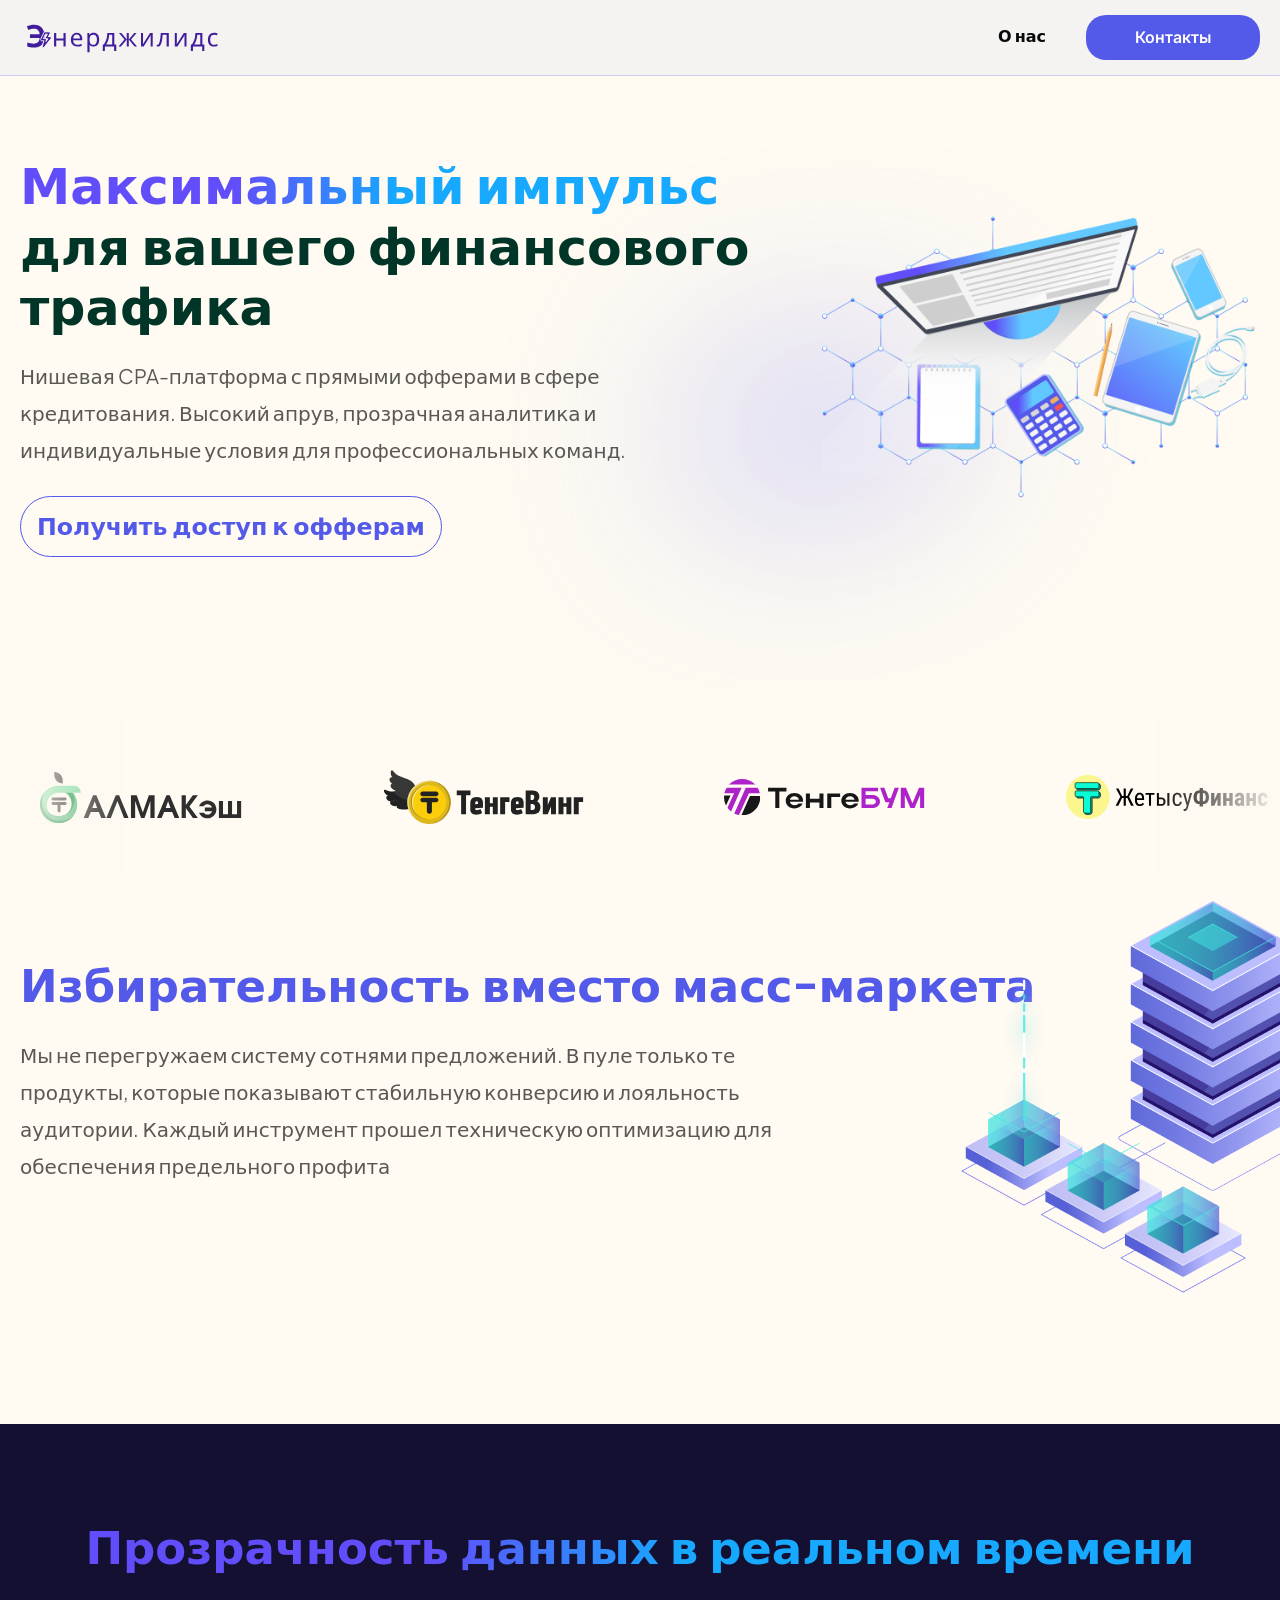
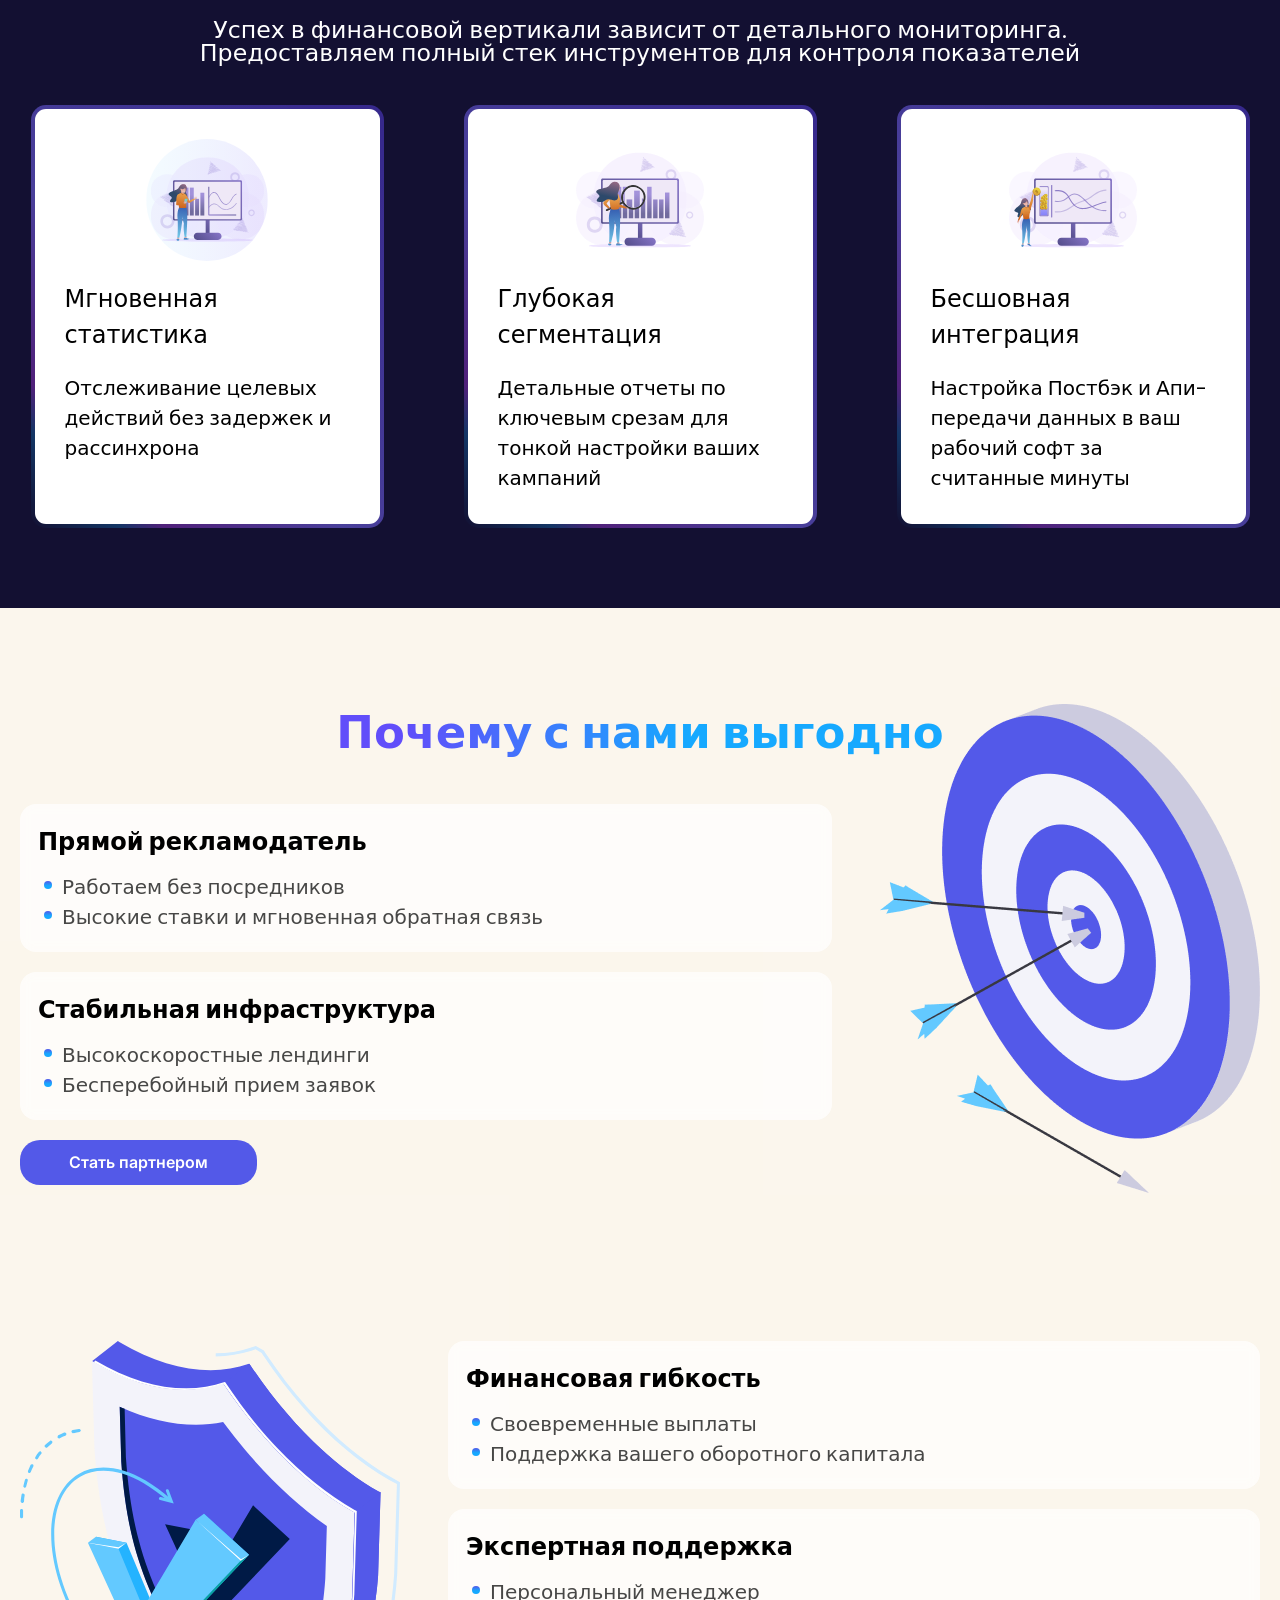
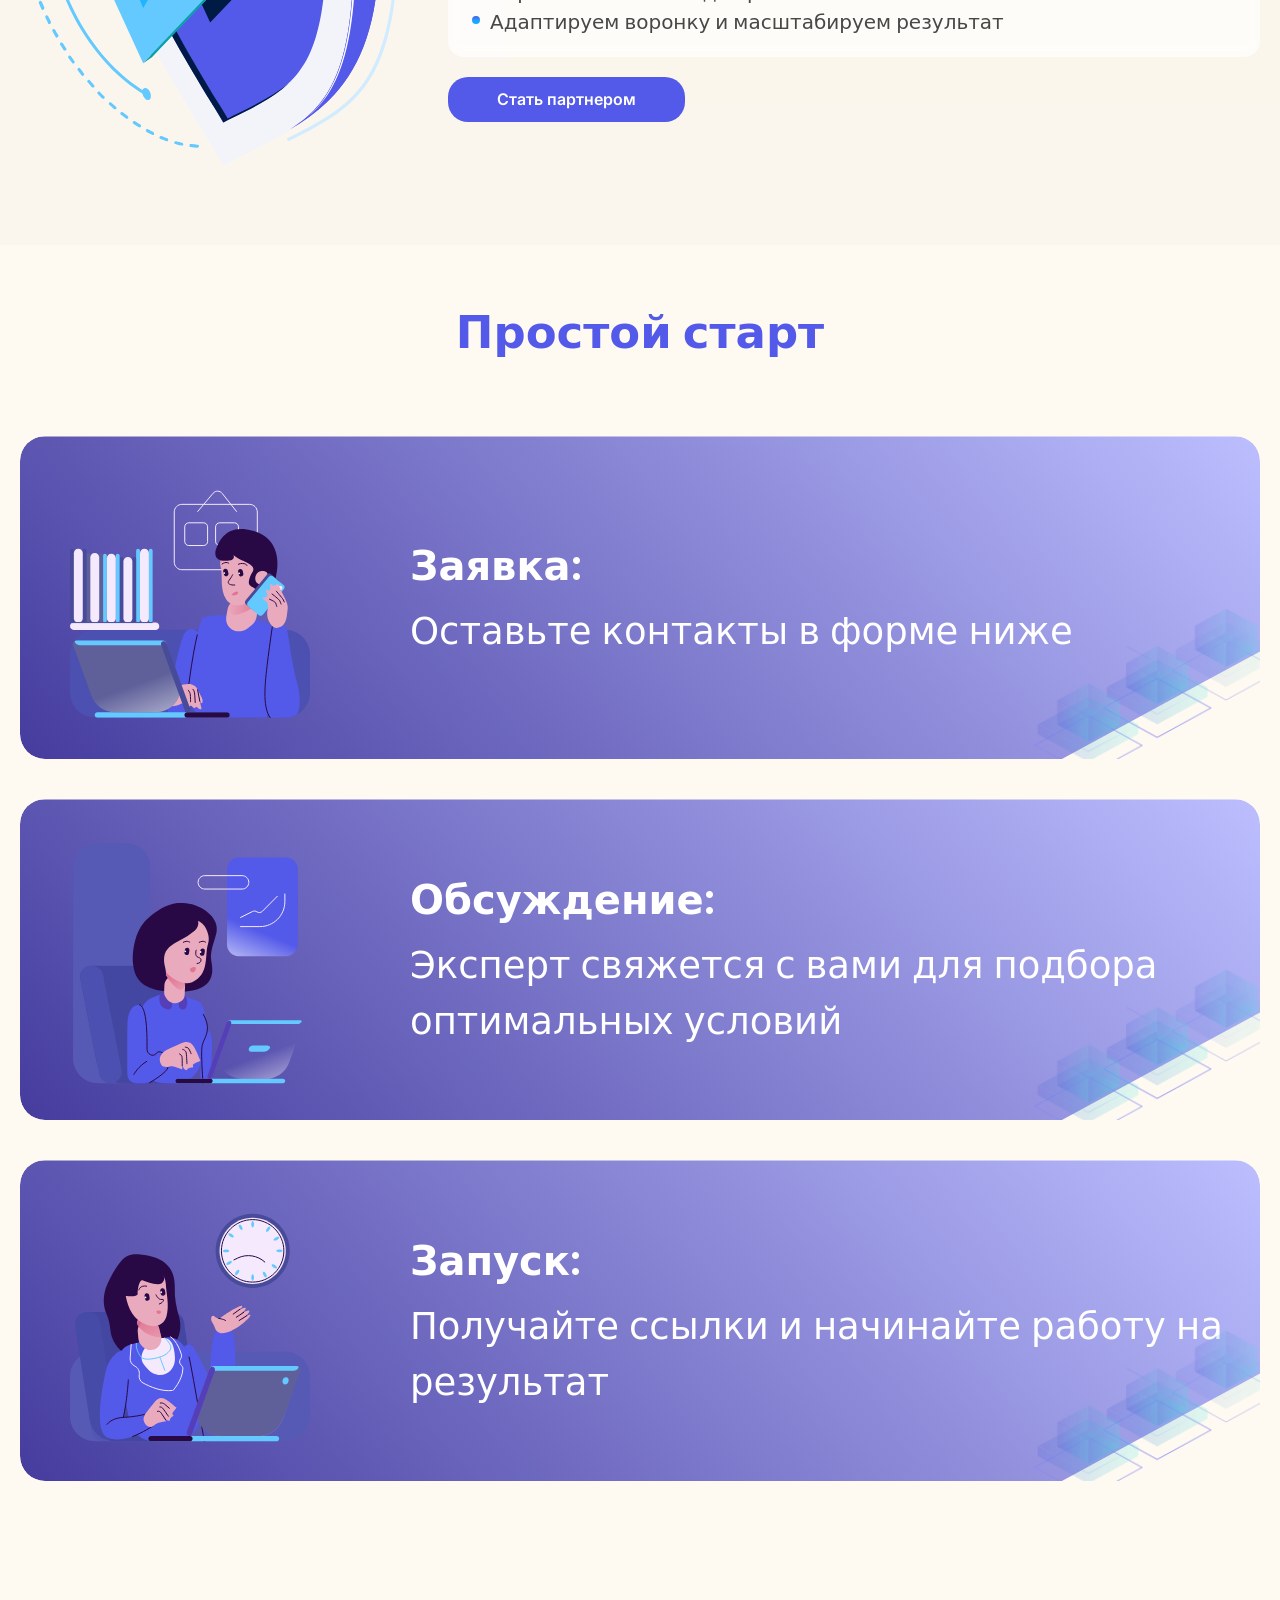
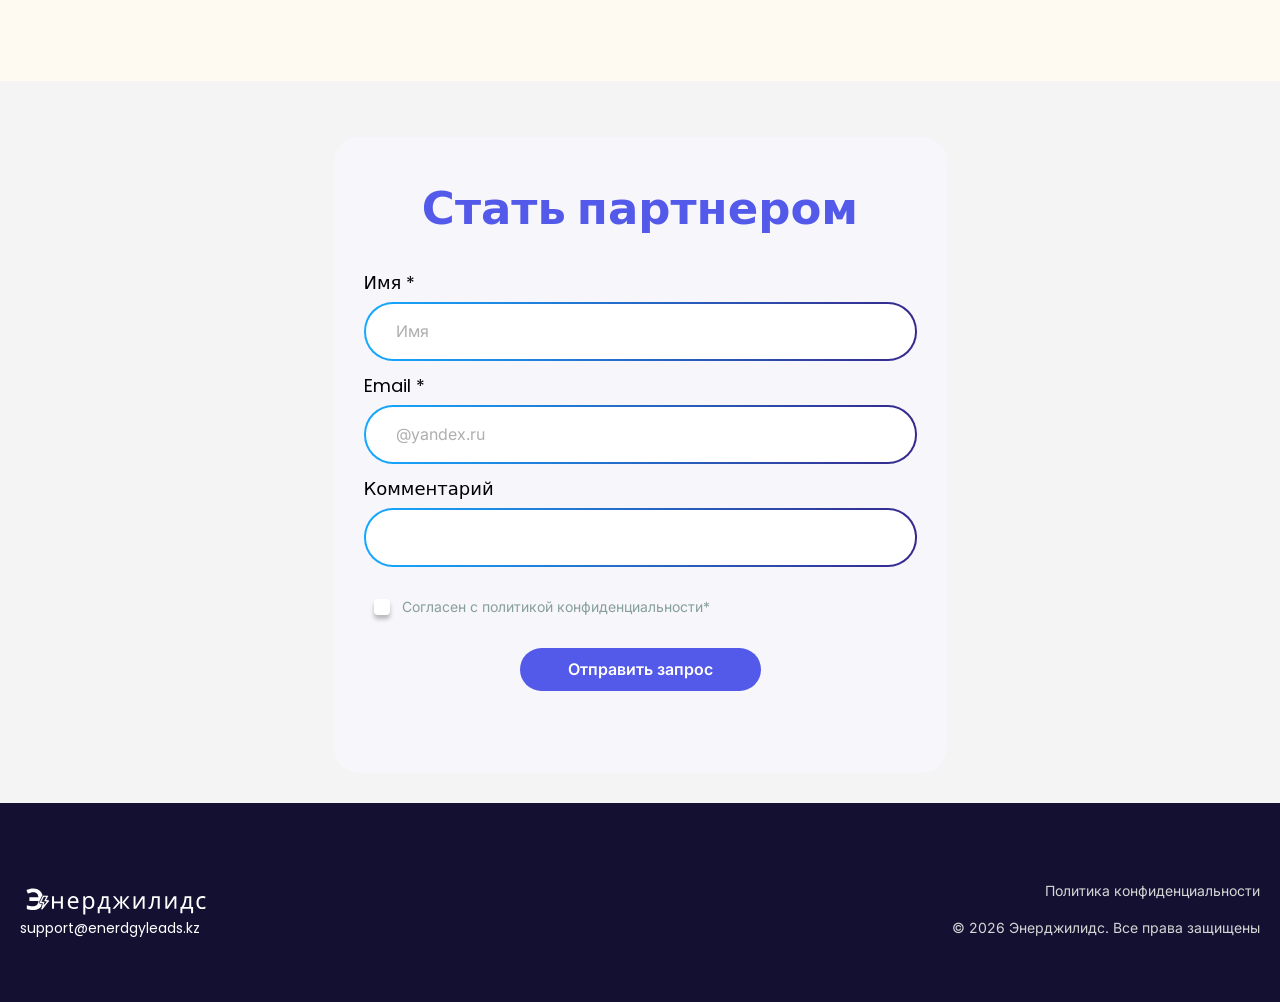
<file: index.html>
<!doctype html>
<html lang="ru">
  <head>
    <meta charset="UTF-8" />
    <meta name="viewport" content="width=device-width, initial-scale=1.0" />
    <meta
      name="description"
      content="Энерджилидс — максимальный импульс для вашего финансового трафика."
    />
    <title>Энерджилидс</title>
    <link rel="icon" type="image/svg+xml" href="./img/logoE3.svg" />

    <link rel="preconnect" href="https://fonts.googleapis.com" />
    <link rel="preconnect" href="https://fonts.gstatic.com" crossorigin />
    <link
      href="https://fonts.googleapis.com/css2?family=Allan:wght@700&family=Inter:wght@400;600&family=Plus+Jakarta+Sans:wght@400&family=Poppins:wght@400;600;700&display=swap"
      rel="stylesheet"
    />

    <link rel="stylesheet" href="./css/style.css" />
  </head>
  <body>
    <header class="header">
      <div class="container header__inner">
        <a class="brand" href="#top" aria-label="Энерджилидс — на главную">
          <img
            class="brand__logo"
            src="./img/logo_EnergyLeads_1.svg"
            alt="Энерджилидс"
          />
        </a>

        <nav class="nav" aria-label="Навигация">
          <a class="nav__link" href="#top">О нас</a>
          <a class="btn btn--primary btn--pill" href="#contacts">Контакты</a>
        </nav>

        <button class="burger" aria-label="Открыть меню" aria-expanded="false">
          <span class="burger__line"></span>
          <span class="burger__line"></span>
          <span class="burger__line"></span>
        </button>
      </div>

      <div class="mobile-menu" aria-hidden="true">
        <a class="mobile-menu__link" href="#top">О нас</a>
        <a class="mobile-menu__link" href="#contacts">Контакты</a>
      </div>
    </header>

    <main id="top">
      <section class="hero hero--primary" aria-label="Первый экран">
        <img
          class="hero__bg hero__bg--primary"
          src="./img/hero-bg.svg"
          alt=""
          aria-hidden="true"
        />
        <div class="container hero__inner">
          <div class="hero__content">
            <h1 class="hero__title">
              <span class="hero__title--accent">Максимальный импульс</span
              ><br />
              для вашего финансового<br />
              трафика
            </h1>
            <p class="hero__lead">
              Нишевая CPA-платформа с прямыми офферами в сфере кредитования.
              Высокий апрув, прозрачная аналитика и индивидуальные условия для
              профессиональных команд.
            </p>

            <a class="btn btn--outline btn--lg" href="#form"
              >Получить доступ к офферам</a
            >
          </div>

          <div class="hero__visual">
            <img
              class="hero__img"
              src="./img/hero-illustration.png"
              alt="Иллюстрация аналитики"
              loading="eager"
              decoding="async"
            />
          </div>
        </div>
      </section>

      <section class="sponsors" aria-label="Партнёры и бренды">
        <div class="sponsors__viewport">
          <div class="sponsors__track" aria-hidden="true">
            <img class="sponsors__logo" src="./img/sponsor-1.svg" alt="" />
            <img class="sponsors__logo" src="./img/sponsor-2.svg" alt="" />
            <img class="sponsors__logo" src="./img/sponsor-3.svg" alt="" />
            <img class="sponsors__logo" src="./img/sponsor-4.svg" alt="" />
            <img class="sponsors__logo" src="./img/sponsor-5.svg" alt="" />
            <img class="sponsors__logo" src="./img/sponsor-6.svg" alt="" />

            <img class="sponsors__logo" src="./img/sponsor-1.svg" alt="" />
            <img class="sponsors__logo" src="./img/sponsor-2.svg" alt="" />
            <img class="sponsors__logo" src="./img/sponsor-3.svg" alt="" />
            <img class="sponsors__logo" src="./img/sponsor-4.svg" alt="" />
            <img class="sponsors__logo" src="./img/sponsor-5.svg" alt="" />
            <img class="sponsors__logo" src="./img/sponsor-6.svg" alt="" />
          </div>
        </div>
      </section>

      <section class="hero hero--secondary" id="about" aria-label="Офферы">
        <div class="hero__bg-wrap">
          <img
            class="hero__bg hero__bg--about"
            src="./img/Group%207.png"
            alt=""
            aria-hidden="true"
          />
        </div>
        <div class="container hero__inner--secondary">
          <div class="hero__content">
            <h2 class="section-title section-title--dark">
              Избирательность вместо масс-маркета
            </h2>
            <p class="hero__text hero__text--secondary">
              Мы не перегружаем систему сотнями предложений. В пуле только те
              продукты, которые показывают стабильную конверсию и лояльность
              аудитории. Каждый инструмент прошел техническую оптимизацию для
              обеспечения предельного профита
            </p>
          </div>

          <div class="hero__visual hero__visual--secondary">
            <img
              class="hero__img--secondary"
              src="./img/selectivity-illustration.png"
              alt="Иллюстрация избирательности"
              loading="lazy"
              decoding="async"
            />
          </div>
        </div>
      </section>

      <section
        class="section section--dark prozr_data"
        id="prozr_data"
        aria-label="Прозрачность данных"
      >
        <div class="container">
          <h2 class="section-title section-title--gradient">
            Прозрачность данных в реальном времени
          </h2>
          <p class="section-subtitle">
            Успех в финансовой вертикали зависит от детального мониторинга.
            <br />
            Предоставляем полный стек инструментов для контроля показателей
          </p>

          <div class="cards">
            <article class="card">
              <img
                class="card__icon"
                src="./img/card-analytics.svg"
                alt=""
                aria-hidden="true"
                width="120"
                height="120"
              />
              <div class="card__body">
                <h3 class="card__title">Мгновенная статистика</h3>
                <p class="card__text">
                  Отслеживание целевых действий без задержек и рассинхрона
                </p>
              </div>
            </article>

            <article class="card">
              <img
                class="card__icon"
                src="./img/card-segmentation.svg"
                alt=""
                aria-hidden="true"
                width="112"
                height="83"
              />
              <div class="card__body">
                <h3 class="card__title">Глубокая сегментация</h3>
                <p class="card__text">
                  Детальные отчеты по ключевым срезам для тонкой настройки ваших
                  кампаний
                </p>
              </div>
            </article>

            <article class="card">
              <img
                class="card__icon"
                src="./img/card-integration.svg"
                alt=""
                aria-hidden="true"
                width="112"
                height="83"
              />
              <div class="card__body">
                <h3 class="card__title">Бесшовная интеграция</h3>
                <p class="card__text">
                  Настройка Постбэк и
                  Апи-передачи данных в ваш
                  рабочий софт за считанные минуты
                </p>
              </div>
            </article>
          </div>
        </div>
      </section>

      <section class="section section--warm" aria-label="Почему с нами выгодно">
        <div class="container">
          <h2 class="section-title section-title--gradient">
            Почему с нами выгодно
          </h2>

          <div class="why">
            <div class="why__sub">
              <div class="why__row">
                <div class="why__col">
                  <div class="why__block">
                    <h3 class="why__title">Прямой рекламодатель</h3>
                    <ul class="why__list">
                      <li>Работаем без посредников</li>
                      <li>Высокие ставки и мгновенная обратная связь</li>
                    </ul>
                  </div>

                  <div class="why__block">
                    <h3 class="why__title">Стабильная инфраструктура</h3>
                    <ul class="why__list">
                      <li>Высокоскоростные лендинги</li>
                      <li>Бесперебойный прием заявок</li>
                    </ul>
                  </div>

                  <a class="btn btn--primary btn--pill" href="#form"
                    >Стать партнером</a
                  >
                </div>

                <div class="why__art why__art--primary">
                  <img
                    class="why__img"
                    src="./img/about-illustration.png"
                    alt="Иллюстрация выгод"
                    loading="lazy"
                  />
                </div>
              </div>
            </div>

            <div class="why__sub why__sub--mirrored">
              <div class="why__row">
                <div class="why__art why__art--secondary">
                  <img
                    class="why__rocket-img"
                    src="./img/защита.svg"
                    alt="Ракета"
                    width="559"
                    height="489"
                    loading="lazy"
                  />
                </div>

                <div class="why__col">
                  <div class="why__block why__block--full">
                    <h3 class="why__title">Финансовая гибкость</h3>
                    <ul class="why__list">
                      <li>Своевременные выплаты</li>
                      <li>Поддержка вашего оборотного капитала</li>
                    </ul>
                  </div>

                  <div class="why__block why__block--full">
                    <h3 class="why__title">Экспертная поддержка</h3>
                    <ul class="why__list">
                      <li>Персональный менеджер</li>
                      <li>Адаптируем воронку и масштабируем результат</li>
                    </ul>
                  </div>

                  <a class="btn btn--primary btn--pill" href="#form"
                    >Стать партнером</a
                  >
                </div>
              </div>
            </div>
          </div>
        </div>
      </section>

      <section class="section section--light" aria-label="Простой старт">
        <div class="container simple-start">
          <h2 class="section-title section-title--dark">Простой старт</h2>

          <div class="simple-start__stage">
            <div class="simple-start__cards">
              <article class="simple-start__card">
                <img
                  class="simple-start__icon"
                  src="./img/старт1.svg"
                  alt=""
                  aria-hidden="true"
                />
                <div class="simple-start__text">
                  <h3 class="simple-start__title">Заявка:</h3>
                  <p class="simple-start__subtitle">
                    Оставьте контакты в форме ниже
                  </p>
                </div>
                <img
                  class="simple-start__corner"
                  src="./img/simple_corner.svg"
                  alt=""
                  aria-hidden="true"
                />
              </article>

              <article class="simple-start__card">
                <img
                  class="simple-start__icon"
                  src="./img/старт2.svg"
                  alt=""
                  aria-hidden="true"
                />
                <div class="simple-start__text">
                  <h3 class="simple-start__title">Обсуждение:</h3>
                  <p class="simple-start__subtitle">
                    Эксперт свяжется с вами для подбора оптимальных условий
                  </p>
                </div>
                <img
                  class="simple-start__corner"
                  src="./img/simple_corner.svg"
                  alt=""
                  aria-hidden="true"
                />
              </article>

              <article class="simple-start__card">
                <img
                  class="simple-start__icon"
                  src="./img/старт3.svg"
                  alt=""
                  aria-hidden="true"
                />
                <div class="simple-start__text">
                  <h3 class="simple-start__title">Запуск:</h3>
                  <p class="simple-start__subtitle">
                    Получайте ссылки и начинайте работу на результат
                  </p>
                </div>
                <img
                  class="simple-start__corner"
                  src="./img/simple_corner.svg"
                  alt=""
                  aria-hidden="true"
                />
              </article>
            </div>
          </div>
        </div>
      </section>

      <section
        class="section section--form"
        id="form"
        aria-label="Форма заявки"
      >
        <div class="container">
          <form class="form-card" id="partnerForm" novalidate>
            <h2 class="section-title--dark section-title--center">
              Стать партнером
            </h2>

            <div class="field">
              <label class="field__label" for="name">Имя *</label>
              <input
                class="field__input"
                id="name"
                name="name"
                type="text"
                placeholder="Имя"
                required
              />
            </div>

            <div class="field">
              <label class="field__label" for="email">Email *</label>
              <input
                class="field__input"
                id="email"
                name="email"
                type="email"
                placeholder="@yandex.ru"
                required
              />
            </div>

            <div class="field">
              <label class="field__label" for="source">Комментарий </label>
              <input
                class="field__input"
                id="source"
                name="source"
                type="text"
              />
            </div>

            <label class="check">
              <input
                class="check__input"
                type="checkbox"
                id="policy"
                required
              />
              <span class="check__box" aria-hidden="true"></span>
              <span class="check__text"
                >Согласен с политикой конфиденциальности*</span
              >
            </label>

            <button
              class="btn btn--primary btn--submit"
              type="submit"
              id="submitBtn"
            >
              Отправить запрос
            </button>
            <p
              class="form-card__hint"
              id="formHint"
              role="status"
              aria-live="polite"
            ></p>
          </form>
        </div>
      </section>
    </main>

    <footer class="footer" id="contacts">
      <div class="container footer__inner">
        <div class="footer__brand">
          <img
            class="footer__logo"
            src="./img/logo_EnergyLeads_footer.svg"
            alt="Энерджилидс"
          />
          <a class="footer__mail" href="mailto:support@enerdgyleads.kz"
            >support@enerdgyleads.kz</a
          >
        </div>

        <div class="footer__meta">
          <a class="footer__link" href="./politika-konfidentsialnosti.html"
            >Политика конфиденциальности</a
          >
          <div class="footer__copy">
            © 2026 Энерджилидс.<br class="footer__br" />
            Все права защищены
          </div>
        </div>
      </div>
    </footer>

    <script src="./js/main.js" defer></script>
  </body>
</html>
</file>
<file: css/style.css>
:root {
  --bg: #fffaf1;
  --bg-soft: rgba(255, 250, 241, 0.3);
  --bg-warm: rgba(242, 236, 226, 0.3);
  --bg-sponsors: rgba(244, 244, 245, 0.07);

  --text: #080a0a;
  --title: #003527;
  --black: #000000;
  --muted: rgba(0, 53, 39, 0.65);

  --primary: #5359e9;
  --primary-2: #5359e8;
  --dark: #131032;

  --grad-title: linear-gradient(
    90deg,
    rgba(97, 78, 250, 1) 31%,
    rgba(22, 169, 255, 1) 54%
  );
  --grad-pill: linear-gradient(
    180deg,
    rgba(99, 201, 255, 1) 28%,
    rgba(83, 89, 233, 1) 71%
  );
  --grad-border: linear-gradient(
    134deg,
    rgba(145, 131, 255, 0) 0%,
    rgba(22, 169, 255, 0.25) 0%,
    rgba(141, 50, 194, 0.5) 5%,
    rgba(92, 80, 190, 0.75) 33%,
    rgba(54, 40, 140, 1) 100%
  );

  --shadow-sm: 0 4px 4px rgba(0, 0, 0, 0.25);
}

* {
  box-sizing: border-box;
}
html,
body {
  height: 100%;
}
html {
  scroll-padding-top: calc(4.6875rem + 1.5rem);
}
body {
  margin: 0;
  font-family:
    Poppins,
    system-ui,
    -apple-system,
    Segoe UI,
    Roboto,
    Arial,
    sans-serif;
  background: var(--bg);
  color: var(--text);
  padding-top: 4.6875rem;
}
img {
  max-width: 100%;
  height: auto;
  display: block;
}
a {
  color: inherit;
  text-decoration: none;
}
button,
input {
  font: inherit;
}

.container {
  width: min(80rem, calc(100% - 2.5rem));
  margin: 0 auto;
}

.header {
  position: fixed;
  top: 0;
  left: 0;
  right: 0;
  z-index: 1000;
  background: rgba(240, 239, 243, 0.7);
  backdrop-filter: blur(12px);
  -webkit-backdrop-filter: blur(12px);
  border-bottom: 1px solid rgba(83, 89, 233, 0.23);
}
.header__inner {
  height: 4.6875rem;
  display: flex;
  align-items: center;
  justify-content: space-between;
  gap: 24px;
}
.brand__logo,
.footer__logo {
  display: block;
  width: 213px;
  height: 35px;
}
.nav {
  display: flex;
  align-items: center;
  gap: 40px;
}
.nav__link {
  font-weight: 700;
  font-size: 16px;
  line-height: 1.5;
  color: var(--text);
}

.btn {
  display: inline-flex;
  align-items: center;
  justify-content: center;
  gap: 10px;
  border-radius: 42px;
  padding: 12px 16px;
  border: 1px solid transparent;
  cursor: pointer;
  user-select: none;
  transition:
    transform 0.12s ease,
    filter 0.12s ease;
  will-change: transform;
}
.btn:active {
  transform: translateY(1px);
}
.btn--small {
  padding: 12px 16px;
  border-radius: 42px;
  font-size: 16px;
  font-weight: 700;
}
.btn--lg {
  padding: 12px 16px;
  border-radius: 37px;
  font-size: clamp(1.125rem, 1rem + 0.6vw, 1.5rem);
  font-weight: 700;
}
.btn--primary {
  background: var(--primary);
  color: #fff;
  transition: background 0.2s;
}
.btn--primary:hover {
  background: #3a40d4;
}
.btn--outline {
  background: transparent;
  border-color: var(--primary);
  color: var(--primary);
  transition:
    background 0.2s,
    color 0.2s,
    border-color 0.2s;
}
.btn--outline:hover {
  background: #3a40d4;
  border-color: #3a40d4;
  color: #fff;
}
.btn--pill {
  border-radius: 20px;
  padding: 12px 48px;
  background: var(--primary-2);
  color: #fff;
  transition: background 0.2s;
  font-family:
    Inter,
    system-ui,
    -apple-system,
    Segoe UI,
    Roboto,
    Arial,
    sans-serif;
  font-weight: 600;
  font-size: 16px;
  line-height: 1.21;
}
.btn--pill:hover {
  background: #3a40d4;
}

.hero {
  position: relative;
  overflow: hidden;
}
.hero--primary {
  background: var(--bg-soft);
  padding: 40px 0px 120px;
}
.hero--secondary {
  background: var(--bg-soft);
  padding: 80px 0 120px;
}
.hero__bg {
  position: absolute;
  /* Figma x=792.5px относительно полотна 1920: left = 50% + (792.5 - 960) */
  left: calc(50% - 167.5px);
  top: 70px;
  width: 696px;
  height: auto;
  opacity: 0.9;
  pointer-events: none;
}
.hero__bg--secondary {
  /* Figma x=-399.5px относительно полотна 1920: left = 50% - (960 - (-399.5)) */
  left: calc(50% - 1359.5px);
  top: 110px;
  opacity: 0.7;
}

.hero__bg-wrap {
  position: absolute;
  inset: 0;
  overflow: hidden;
  pointer-events: none;
}

.hero__bg--about {
  max-width: 346px;
  top: 26px;
  left: calc(46% + 372px);
  opacity: 1;
}
.hero__inner {
  position: relative;
  display: flex;
  align-items: center;
  justify-content: space-between;
  gap: 2px;
  min-height: 484px;
}
.hero__inner--secondary {
  display: flex;
  align-items: center;
  justify-content: space-between;
  gap: 60px;
  margin-bottom: 120px;
}

.hero__content {
  width: min(800px, 100%);
}
.hero__title {
  margin: 0 0 18px;
  font-weight: 700;
  font-size: clamp(3rem, 1.4rem + 2.2vw, 4.125rem);
  line-height: 1.2;
  color: var(--title);
}

.hero__title--accent {
  display: inline-block;
  background: var(--grad-title);
  -webkit-background-clip: text;
  background-clip: text;
  color: transparent;
}
.hero__lead {
  margin: 0 0 28px;
  font-family:
    "Plus Jakarta Sans",
    system-ui,
    -apple-system,
    Segoe UI,
    Roboto,
    Arial,
    sans-serif;
  font-size: 20px;
  line-height: 1.85;
  color: rgba(0, 0, 0, 0.65);
  max-width: 722px;
}
.hero__visual {
  flex: 1;
  width: min(580px, 48vw);
}
.hero__visual--secondary {
  /* width: min(760px, 56vw); */
}
.hero__img {
  width: 100%;
  height: auto;
}
.hero__content--secondary {
  width: calc(960px - 234px);
  max-width: 100%;
}
.hero__text--secondary {
  margin: 16px 0 0;
  font-family:
    "Plus Jakarta Sans",
    system-ui,
    -apple-system,
    Segoe UI,
    Roboto,
    Arial,
    sans-serif;
  font-size: 20px;
  line-height: 1.85;
  color: rgba(0, 0, 0, 0.65);
  width: 100%;
  max-width: none;
}

.hero--secondary .section-title--dark {
  width: 100%;
  white-space: nowrap;
}
.hero__img--secondary {
  border-radius: 24px;
  width: 100%;
  height: auto;
  max-width: 743px;
  display: none;
}

/* .sponsors {
  padding: 80px 0 120px;
} */
.sponsors__viewport {
  background: var(--bg-sponsors);
  padding: 50px 0;
  overflow: hidden;
  mask-image: linear-gradient(
    90deg,
    transparent 0%,
    #000 10%,
    #000 90%,
    transparent 100%
  );
}
.sponsors__track {
  display: flex;
  align-items: center;
  gap: 139px;
  padding: 0 40px;
  width: max-content;
  animation: marquee 22s linear infinite;
}
.sponsors__logo {
  width: 203px;
  height: 56px;
  flex: 0 0 auto;
  filter: saturate(0.95);
}
@keyframes marquee {
  from {
    transform: translateX(0);
  }
  to {
    transform: translateX(-50%);
  }
}
@media (prefers-reduced-motion: reduce) {
  .sponsors__track {
    animation: none;
  }
}

.section {
  padding: clamp(3.5rem, 4vw, 5rem) 0 clamp(5rem, 6vw, 7.5rem);
}
.section--dark {
  background: var(--dark);
  color: #fff;
}

.prozr_data .container {
  display: flex;
  flex-direction: column;
  align-items: center;
}

.prozr_data .section-title {
  text-align: center;
}
.section--warm {
  background: var(--bg-warm);
}
.section--light {
  background: transparent;
}
.section--form {
  background: #f4f4f5;
  padding-bottom: 30px;
}

.section-title {
  font-weight: 600;
  font-size: 45px;
  line-height: 1.4;
}
.section-title--dark {
  margin: 0 0 18px;
  font-weight: 600;
  font-size: 45px;
  line-height: 1.4;
  text-align: center;

  color: #5359e9;
}
.section-title--gradient {
  background: var(--grad-title);
  -webkit-background-clip: text;
  background-clip: text;
  color: transparent;
  text-align: center;
}
.section-title--center {
  text-align: center;
}

.section-subtitle {
  margin: 0 auto 40px;
  font-weight: 400;
  font-size: clamp(1.125rem, 1rem + 0.6vw, 1.5rem);
  line-height: 1;
  text-align: center;
  max-width: 1220px;
  color: #fff;
}

.cards {
  display: flex;
  gap: 80px;
  justify-content: center;
  flex-wrap: wrap;
}
.card {
  position: relative;
  width: min(22.0625rem, 100%);
  min-height: 423px;
  border: 4px solid transparent;
  background:
    linear-gradient(#fff, #fff) padding-box,
    linear-gradient(
        47deg,
        rgba(145, 131, 255, 0) 0%,
        rgba(22, 169, 255, 0.25) 12%,
        rgba(141, 50, 194, 0.5) 18%,
        rgba(92, 80, 190, 0.75) 42%,
        rgba(54, 40, 140, 1) 100%
      )
      border-box;
  background-clip: padding-box, border-box;
  background-origin: padding-box, border-box;
  border-radius: 15px;
  padding: 30px;
  display: flex;
  flex-direction: column;
  align-items: center;
  gap: 20px;
  color: var(--black);
}
.card__icon {
  width: clamp(80px, 10vw, 190px);
  height: clamp(75px, 9.5vw, 180px);
}
.card__title {
  margin: 0;
  font-weight: 400;
  font-size: 24px;
  line-height: 1.5;
  text-align: left;
}
.card__body {
  display: flex;
  flex-direction: column;
  gap: 20px;
}

.card__text {
  margin: 0;
  font-weight: 400;
  font-size: 20px;
  line-height: 1.5;
  text-align: left;
  color: var(--black);
}

.text-accent {
  font-weight: 700;
  color: var(--primary);
}

.why {
  display: flex;
  flex-direction: column;
  gap: 48px;
  align-items: stretch;
  margin-top: 40px;
}
.why__sub {
  display: flex;
  flex-direction: column;
  gap: 28px;
}
.why__row {
  display: grid;
  grid-template-columns: 1fr min(23.75rem, 38vw);
  gap: 48px;
  align-items: start;
}
.why__sub--mirrored .why__row {
  grid-template-columns: min(23.75rem, 38vw) 1fr;
}
.why__sub--mirrored .why__col {
  text-align: right;
  display: flex;
  flex-direction: column;
  align-items: flex-end;
}
.why__sub--mirrored .why__list {
  padding-left: 0;
  padding-right: 24px;
  direction: rtl;
}
.why__sub--mirrored .why__list li::before {
  left: auto;
  right: -18px;
}
.why__sub--mirrored .why__block--full {
  text-align: left;
}
.why__sub--mirrored .why__col > .btn {
  align-self: flex-start;
}
.why__sub--mirrored .why__block--full .why__list {
  direction: ltr;
  padding-left: 24px;
  padding-right: 0;
}
.why__sub--mirrored .why__block--full .why__list li::before {
  left: -18px;
  right: auto;
}
.why__art {
  display: flex;
  justify-content: center;
  align-items: flex-start;
}
.why__art--primary {
  transform: translateY(-100px);
}
.why__art--secondary {
  max-width: 100%;
  flex: 0 0 auto;
}
.why__art--secondary .why__rocket-img {
  width: 100%;
  height: 100%;
  object-fit: contain;
}
.why__rocket {
  display: flex;
  justify-content: center;
}
.why__block--full {
  width: 100%;
  align-self: stretch;
}

.why__block {
  background: rgba(255, 255, 255, 0.7);
  border-radius: 16px;
  padding: 20px 18px;
  margin-bottom: 20px;
  backdrop-filter: blur(6px);
}
.why__title {
  margin: 0 0 12px;
  font-weight: 700;
  font-size: 24px;
  line-height: 1.5;
  color: var(--black);
}
.why__list {
  margin: 0;
  padding-left: 24px;
  list-style: none;
  color: rgba(0, 0, 0, 0.72);
  font-family:
    Inter,
    system-ui,
    -apple-system,
    Segoe UI,
    Roboto,
    Arial,
    sans-serif;
  font-size: 16px;
  line-height: 1.5;
}
.why__list li {
  position: relative;
  font-family: "Poppins", system-ui, sans-serif;
}
.why__list li::before {
  content: "";
  position: absolute;
  left: -18px;
  top: 0.45em;
  width: 8px;
  height: 8px;
  border-radius: 50%;
  background: linear-gradient(180deg, #5359e9 0%, #16a9ff 61%);
}
.why__img {
  border-radius: 18px;
  /* max-height: 489px; */
  height: auto;
  width: auto;
  max-width: 100%;
}
.why__img--mirror {
  transform: scaleX(-1);
}
.why__rocket-img {
  max-height: 489px;
  height: auto;
  width: auto;
  max-width: 100%;
}

.simple-start__stage {
  margin-top: 32px;
  padding: 40px 0 120px;
  display: flex;
  justify-content: flex-start;
}
.simple-start__cards {
  width: 100%;
  max-width: 1280px;
  display: flex;
  flex-direction: column;
  align-items: stretch;
  gap: 40px;
}

.simple-start__card {
  width: 100%;
  display: flex;
  align-items: center;
  gap: 70px;
  position: relative;
  overflow: hidden;
  border: 0;
  border-color: transparent;
  padding: 10px 20px;
  border-radius: 25px;
  background: transparent;
  color: #fff;
}

.simple-start__card > * {
  position: relative;
  z-index: 1;
}

.simple-start__card::before {
  content: "";
  position: absolute;
  inset: 0;
  border-radius: 25px;
  background: linear-gradient(47deg, #453c9e 0%, #bcbeff 100%);
  /* Cut the corner by making the gradient layer itself transparent there (no seam between layers). */
  clip-path: polygon(
    0 0,
    100% 0,
    100% calc(100% - 108px),
    calc(100% - 199px) 100%,
    0 100%
  );
  transform: translateZ(0);
  z-index: 0;
}

.simple-start__card::after {
  content: none;
}

.simple-start__icon {
  flex: 0 0 auto;
}

.simple-start__corner {
  position: absolute;
  right: -24px;
  bottom: -17px;
  width: 250px;
  height: 172px;
  transform: rotate(-1deg);
  transform-origin: right bottom;
  opacity: 0.9;
  z-index: 3;
  pointer-events: none;
}

.simple-start__text {
  display: flex;
  flex-direction: column;
  gap: 8px;
}

.simple-start__title {
  margin: 0;
  font-weight: 600;
  font-size: 40px;
  line-height: 1.5;
}

.simple-start__subtitle {
  margin: 0;
  font-weight: 400;
  font-size: 40px;
  line-height: 1.5;
}

.form-card {
  width: min(613px, 100%);
  margin: 0 auto;
  padding: 40px 30px;
  background: #f6f6fb;
  border-radius: 25px;
  display: flex;
  flex-direction: column;
  gap: 14px;
  font-family: "Poppins", system-ui, sans-serif;
}
.form-card__title {
  margin: 0 0 10px;
  font-weight: 600;
  font-size: 35px;
  line-height: 1.4;
  color: var(--black);
  text-align: center;
}
.field {
  display: flex;
  flex-direction: column;
  gap: 8px;
  position: relative;
}
.field__label {
  font-family:
    "Poppins",
    system-ui,
    -apple-system,
    Segoe UI,
    Roboto,
    Arial,
    sans-serif;
  font-size: 18px;
  line-height: 1.21;
  color: #020103;
}
.field__input {
  height: 59px;
  border-radius: 29px;
  border: 2px solid transparent;
  background:
    linear-gradient(#fff, #fff) padding-box,
    linear-gradient(to right, #16a9ff 0%, #36288c 100%) border-box;
  background-clip: padding-box, border-box;
  background-origin: padding-box, border-box;
  padding: 0 14px 0 30px;
  outline: none;
  box-shadow: none;
}
.field__input::placeholder {
  color: #b0aeae;
  font-family:
    Inter,
    system-ui,
    -apple-system,
    Segoe UI,
    Roboto,
    Arial,
    sans-serif;
  font-size: 16px;
}
.field__input:focus {
  border-color: #16a9ff;
}
/* Инпут с ошибкой */
.field__input--error {
  border-color: #e53935 !important;
  background:
    linear-gradient(#fff, #fff) padding-box,
    linear-gradient(to right, #e53935, #e53935) border-box !important;
}
/* Inline-сообщение об ошибке справа внутри поля */
.field__error {
  position: absolute;
  right: 20px;
  bottom: 50%;
  transform: translateY(50%);
  font-size: 14px;
  color: #e53935;
  pointer-events: none;
  white-space: nowrap;
}

.check {
  display: flex;
  align-items: flex-start;
  gap: 12px;
  padding: 10px;
  width: 420px;
  max-width: 100%;
  margin: 8px 0 0;
}
.check__input {
  position: absolute;
  opacity: 0;
  width: 1px;
  height: 1px;
}
.check__box {
  width: 16px;
  height: 16px;
  border-radius: 4px;
  background: #fff;
  box-shadow: var(--shadow-sm);
  flex: 0 0 auto;
  display: flex;
  align-items: center;
  justify-content: center;
}
.check__text {
  font-family:
    Inter,
    system-ui,
    -apple-system,
    Segoe UI,
    Roboto,
    Arial,
    sans-serif;
  font-size: 14px;
  line-height: 1.21;
  color: rgba(0, 53, 39, 0.45);
}
.check__input:checked + .check__box {
  background: #fff;
  box-shadow: 0 0 0 2px #16a9ff;
}
.check__input:checked + .check__box::after {
  content: "";
  display: block;
  width: 9px;
  height: 5px;
  border-left: 2px solid #16a9ff;
  border-bottom: 2px solid #16a9ff;
  transform: rotate(-45deg) translateY(-1px);
}
.check--error .check__box {
  box-shadow: 0 0 0 2px #e53935;
}
.check--error .check__text {
  color: #e53935;
}

/* Кнопка неактивна */
#submitBtn:disabled {
  opacity: 0.5;
  cursor: not-allowed;
  pointer-events: none;
}

.btn--submit {
  width: 241px;
  height: 43px;
  margin: 8px auto 0;
  border-radius: 33px;
  padding: 20px;
  font-family:
    Inter,
    system-ui,
    -apple-system,
    Segoe UI,
    Roboto,
    Arial,
    sans-serif;
  font-weight: 600;
  font-size: 16px;
  line-height: 1.21;
}

.form-card__hint {
  margin: 10px 0 0;
  text-align: center;
  font-family:
    Inter,
    system-ui,
    -apple-system,
    Segoe UI,
    Roboto,
    Arial,
    sans-serif;
  font-size: 14px;
  color: rgba(0, 0, 0, 0.55);
  min-height: 18px;
}

.footer {
  background: var(--dark);
  color: #fff;
  padding: 80px 0 65px;
}
.footer__inner {
  display: flex;
  align-items: flex-start;
  justify-content: space-between;
  gap: 32px;
}
.footer__brand {
  width: 200px;
  display: flex;
  flex-direction: column;
  gap: 2px;
}
.footer__mail {
  font-family:
    "Poppins",
    system-ui,
    -apple-system,
    Segoe UI,
    Roboto,
    Arial,
    sans-serif;
  font-size: 14px;
  line-height: 1.21;
}
.footer__meta {
  /* width: 328px; */
  display: flex;
  flex-direction: column;
  gap: 20px;
  align-items: flex-end;
  text-align: right;
}
.footer__link {
  font-family:
    Inter,
    system-ui,
    -apple-system,
    Segoe UI,
    Roboto,
    Arial,
    sans-serif;
  font-size: 14px;
  line-height: 1.21;
  color: #d6d6d6;
}
.footer__br {
  display: none;
}

.footer__copy {
  font-family:
    Inter,
    system-ui,
    -apple-system,
    Segoe UI,
    Roboto,
    Arial,
    sans-serif;
  font-size: 14px;
  line-height: 1.21;
  color: #d6d6d6;
}

/* Адаптация для больших экранов (>1920px): абсолютные элементы привязаны к центру через calc() */
@media (min-width: 1921px) {
  /* Контент растягивается до 1920px и центрируется */
  .container {
    width: min(1880px, calc(100% - 2.5rem));
  }

  .simple-start__stage {
    justify-content: center;
  }

  .simple-start__cards {
    max-width: 1880px;
    display: grid;
    grid-template-columns: repeat(3, 1fr);
  }

  .simple-start__icon {
    width: 187px;
    height: 357px;
  }

  .simple-start__icon img {
    width: 100%;
    height: 100%;
    object-fit: contain;
  }

  .simple-start__title {
    font-size: 30px;
  }
  .simple-start__card {
    gap: 30px;
  }

  .simple-start__subtitle {
    font-size: 24px;
  }
  /* .footer__meta {
    max-width: 328px;
  } */

  /* prozr_data: карточки горизонтально, иконка слева */
  .prozr_data .cards {
    flex-direction: column;
    align-items: stretch;
    gap: 32px;
  }

  .prozr_data .card {
    flex-direction: row;
    align-items: center;
    width: 100%;
    min-height: auto;
    gap: 40px;
    text-align: left;
  }

  .prozr_data .card__icon {
    flex: 0 0 auto;
  }

  .prozr_data .card__body {
    display: flex;
    flex-direction: column;
    gap: 8px;
  }

  .prozr_data .card__title,
  .prozr_data .card__text {
    text-align: left;
    font-size: 30px;
  }
  .card__title {
    font-weight: 500;
  }

  /* Абсолютные фоны пересчитаны относительно центра экрана */

  .hero__bg--secondary {
    left: calc(50% - 1359.5px);
  }

  .hero__bg--about {
    width: 560px;
    left: calc(40% + 463px);
  }

  .hero__img--secondary {
    display: block;
    max-width: 900px;
  }
  .form-card {
    width: 100%;
    max-width: 900px;
  }
  .footer__brand {
    gap: 6px;
  }

  .hero__lead,
  .hero__text--secondary,
  .section-subtitle {
    font-size: 30px;
  }
  .why {
    gap: 100px;
  }

  .why__list,
  .why__list li {
    font-size: 30px;
  }

  .why__title {
    font-size: 30px;
  }

  .footer__link,
  .footer__copy {
    font-family: "Poppins", system-ui, sans-serif;
    font-size: 24px;
  }

  .footer__mail {
    font-size: 24px;
  }
}

/* адаптив под размер */

@media (max-width: 1440px) {
  .why__list,
  .why__list li {
    font-size: 20px;
  }
  .simple-start__subtitle {
    font-size: 37px;
  }
}
@media (max-width: 1100px) {
  .container {
    padding-left: 2.5rem;
    padding-right: 2.5rem;
  }

  .hero__inner {
    align-items: flex-start;
    position: relative;
    display: flex;
    align-items: center;
    justify-content: space-between;
    gap: 2px;
    min-height: 390px;
  }
  .hero__content {
    width: min(560px, 100%);
  }
  .hero__visual {
    width: min(420px, 80%);
    margin-left: auto;
  }
  .hero__img {
    width: 100%;
    height: auto;
    max-width: 420px;
  }
  .hero__img--secondary {
    display: none;
  }
  .hero__bg--about {
    top: 57px;
    left: calc(47% + 157px);
  }
  .hero__bg--primary {
    display: none;
  }
  .hero__title {
    font-size: 42px;
  }
  .hero--secondary {
    padding: 30px 0 120px;
  }
  .card {
    position: relative;
    width: min(18.0625rem, 100%);
  }
  .cards {
    display: grid;
    grid-template-columns: repeat(3, minmax(0, 18.0625rem));
    gap: 16px;
    margin: 0 auto;
    width: fit-content;
    max-width: 100%;
  }

  .why {
    gap: 100px;
  }
  .section--warm {
    padding-bottom: 7.5rem;
  }

  .why__row {
    align-items: center;
  }
  .why__art--primary {
    transform: none;
    display: flex;
    justify-content: flex-end;
    width: 100%;
  }
  .why__rocket-img {
    max-height: 300px;
    padding-right: 178px;
  }
  .why__img {
    max-width: 380px;
    max-height: 300px;
  }
  .why__sub--mirrored .why__row {
    grid-template-columns: 1fr 1fr;
  }
  .why__sub--mirrored .why__art--secondary {
    display: flex;
    justify-content: flex-start;
    width: 100%;
  }
  .simple-start__stage {
    padding: 24px 16px 80px;
  }
  /* .simple-start__card {
    flex-direction: column;
    align-items: flex-start;
    border-radius: 28px;
    padding: 16px 20px;
  } */
  /* .simple-start__icon {
    width: 72px;
    height: 72px;
  } */

  .simple-start__title {
    font-size: 35px;
  }
  .simple-start__subtitle {
    font-size: 30px;
  }

  .simple-start__icon {
    width: 200px;
    height: 200px;
  }

  .simple-start__icon img {
    width: 100%;
    height: 100%;
    object-fit: contain;
  }
}

@media (max-width: 1025px) {
  .hero__visual {
    width: min(380px, 80%);
  }

  .hero__bg--about {
    max-width: 346px;
    top: 96px;
  }
  .simple-start__card {
    gap: 26px;
  }
  .simple-start__text {
    width: clamp(280px, 60%, 400px);
    max-width: 100%;
  }
  .simple-start__subtitle {
    font-size: clamp(1rem, 2.2vw, 1.5625rem);
  }
  .check {
    margin: 0;
    text-align: start;
  }
  .footer__brand {
    gap: 0px;
  }
}

@media (max-width: 769px) {
  .why__list li {
    font-size: 14px;
  }

  .sponsors__track {
    height: 2.5rem;
  }

  .sponsors__logo {
    height: 100%;
    width: auto;
  }

  .hero__inner {
    min-height: 288px;
  }
  .hero__inner--secondary {
    margin-bottom: 0;
  }

  .hero__title {
    font-size: clamp(1.25rem, 3.5vw, 1.875rem);
  }
  .hero__bg--about {
    max-width: 235px;
    top: 40px;
    left: calc(40% + 157px);
  }

  .hero__lead {
    font-size: clamp(0.875rem, 2vw, 1.125rem);
  }

  .section-title,
  .section-title--dark {
    font-size: clamp(1.125rem, 3vw, 1.75rem);
  }

  .hero__text,
  .card__text,
  .why__text,
  p {
    font-size: clamp(0.875rem, 2vw, 1rem);
    text-align: start;
    padding-top: 12px;
  }
  .card {
    min-height: 320px;
  }
  .card__title {
    line-height: 1.2;
  }
  .cards {
    gap: 0;
  }

  .hero__content {
    width: clamp(280px, 51%, 400px);
  }
  .why__rocket-img {
    padding-right: 35px;
  }

  .section-subtitle,
  .card__title,
  .why__title,
  .simple-start__title {
    font-size: clamp(1.125rem, 2.2vw, 1.25rem);
    text-align: start;
  }

  li,
  .simple-start__subtitle,
  label,
  input,
  .footer__meta,
  .footer__link,
  .footer__mail,
  button {
    font-size: clamp(0.875rem, 1.8vw, 1rem);
  }

  .btn--lg,
  .btn--submit,
  .btn--pill {
    font-size: clamp(0.875rem, 1.8vw, 0.9375rem);
    font-family: "Poppins", system-ui, sans-serif;
  }

  .btn--pill {
    border-radius: 20px;
    padding: 5px 34px;
  }

  .nav__link {
    font-size: clamp(0.875rem, 1.8vw, 0.9375rem);
  }

  .hero--primary {
    padding-bottom: 2rem;
  }
  .hero--secondary,
  .section--warm {
    padding-bottom: 5rem;
  }

  .simple-start__text {
    width: clamp(265px, 40%, 391px);
  }
  .simple-start__icon {
    max-width: 150px;
    /* height: 200px; */
  }
  .simple-start__corner {
    position: absolute;
    right: -14px;
    bottom: -45px;
    max-width: 185px;
    min-height: 202px;
  }
  .simple-start__stage {
    padding: 0;
  }

  .footer,
  .footer p,
  .footer__link,
  .footer__mail,
  .footer__meta,
  .footer__copy,
  .check__text {
    font-family: "Poppins", system-ui, sans-serif;
  }

  .form,
  .form label,
  .form input,
  .form button,
  .field__label,
  .field__input {
    font-family: "Poppins", system-ui, sans-serif;
  }
  .form-card {
    width: min(446px, 100%);
    gap: 8px;
  }

  .field__label {
    font-size: clamp(0.875rem, 1.8vw, 0.9375rem);
  }

  .field__input {
    font-size: clamp(0.8125rem, 1.6vw, 0.875rem);
  }
  .footer__brand {
    gap: 0;
  }

  .simple-start__subtitle {
    font-size: 1rem;
  }
}
/* Бургер — скрыт по умолчанию */
.burger {
  display: none;
  flex-direction: column;
  justify-content: center;
  gap: 5px;
  background: none;
  border: none;
  cursor: pointer;
  padding: 4px;
  z-index: 1100;
}

.burger__line {
  display: block;
  width: 24px;
  height: 2px;
  background: #d6d6d6;
  border-radius: 2px;
  transition:
    transform 0.3s,
    opacity 0.3s;
}

/* Крестик при открытом меню */
.burger.is-open .burger__line:nth-child(1) {
  transform: translateY(7px) rotate(45deg);
}
.burger.is-open .burger__line:nth-child(2) {
  opacity: 0;
}
.burger.is-open .burger__line:nth-child(3) {
  transform: translateY(-7px) rotate(-45deg);
}

/* Мобильное меню — скрыто по умолчанию */
.mobile-menu {
  display: none;
  position: fixed;
  top: 4.6875rem;
  right: 0;
  width: 40%;
  background: rgba(30, 28, 60, 0.97);
  backdrop-filter: blur(12px);
  flex-direction: column;
  padding: 1rem 1.25rem;
  gap: 1rem;
  z-index: 999;
  transform: translateY(-10px);
  opacity: 0;
  transition:
    transform 0.3s,
    opacity 0.3s;
}

.mobile-menu.is-open {
  display: flex;
  transform: translateY(0);
  opacity: 1;
}

.mobile-menu__link {
  color: #fff;
  font-family: "Poppins", system-ui, sans-serif;
  font-size: 1rem;
  text-decoration: none;
  padding: 0.25rem 0;
}

.mobile-menu__link:hover {
  color: #16a9ff;
}

@media (max-width: 426px) {
  .hero__title {
    width: 100%;
    text-align: left;
    font-size: 1.8rem;
  }

  .burger {
    display: flex;
  }

  .nav {
    display: none;
  }

  .header {
    position: fixed;
  }

  .container {
    padding-left: 0.9375rem;
    padding-right: 0.9375rem;
  }
  .hero--secondary .section-title--dark {
    white-space: normal;
  }
  /* .hero__title {
    font-size: 2rem;
  } */

  .hero__img {
    display: none;
  }

  .hero__bg--about {
    max-width: 154px;
    top: 257px;
    left: calc(-16% + 175px);
    margin-top: 40px;
  }
  .hero__inner--secondary {
    justify-content: center;
    gap: 0;
    margin-bottom: 0px;
    text-align: center;
  }
  .hero--secondary,
  .section--warm {
    padding-bottom: 13rem;
  }
  .section-subtitle {
    font-size: 1rem;
    text-align: center;
  }

  .hero__inner {
    justify-content: center;
    align-items: center;
  }

  .hero__content {
    width: 100%;
    text-align: center;
    align-items: center;
  }
  .sponsors__viewport {
    padding: 20px 0;
  }

  .hero__lead,
  .section-title,
  .section-title--dark {
    text-align: left;
  }
  .simple-start__title {
    font-size: 1.125rem;
  }
  .simple-start__icon {
    max-width: 100px;
  }
  .simple-start__cards {
    gap: 20px;
  }

  .simple-start__card {
    width: min(362px, 100%);
    min-height: unset;
    height: 127px;
    padding: 0.3rem;
    gap: 0;
  }

  .simple-start__corner {
    width: 91px;
    height: auto;
    right: -12px;
    bottom: -85px;
    transform: rotate(-0.6deg);
    transform-origin: center center;
  }

  .simple-start__card::before {
    /* transform: translateX(50px); */
    clip-path: polygon(
      0 0,
      100% 0,
      100% calc(100% - 40px),
      calc(100% - 80px) 100%,
      0 100%
    );
  }
  .simple-start__subtitle {
    padding-top: 0;
  }
  .card__title {
    font-size: 1rem;
  }

  .section--form {
    padding-bottom: 1.25rem;
  }

  .footer {
    padding: 40px 0 30px;
  }

  .footer__inner {
    flex-direction: column;
    align-items: center;
    text-align: center;
  }

  .footer__br {
    display: none;
  }

  .footer__brand {
    align-items: center;
    order: -1;
    gap: 12px;
  }

  .footer__meta {
    align-items: center;
    text-align: center;
    width: 100%;
  }

  .form-card {
    width: min(446px, 89%);
    padding: 20px 30px;
  }
  .card {
    width: min(16.0625rem, 100%);
    align-items: center;
  }
  .cards {
    grid-template-columns: repeat(1, minmax(0, 18.0625rem));
    justify-content: center;
    justify-items: center;
  }
  .section-title--gradient,
  .section-title--dark,
  .section-title--center {
    font-size: 1.5rem;
  }
  .section-title--center {
    text-align: center;
  }

  .why {
    margin-top: 15px;
    gap: 40px;
  }
  .why__img {
    max-width: 100px;
  }

  .why__row {
    display: flex;
    flex-direction: column;
    align-items: center;
    gap: 20px;
  }

  .why__art {
    order: -1;
  }
  .why__rocket-img {
    max-height: 126px;
  }
  .why__art--primary {
    justify-content: center;
  }

  .hero--secondary {
    padding-top: 2.5rem;
  }

  .section--light,
  .section--warm {
    padding-top: 2.5rem;
    padding-bottom: 2rem;
  }

  .section--dark.prozr_data {
    padding-top: 2.5rem;
    padding-bottom: 2rem;
  }

  .prozr_data .section-title {
    max-width: 302px;
  }
}
@media (max-width: 376px) {
  .btn--outline.btn--lg {
    display: block;
    margin-right: auto;
  }
  .sponsors__track {
    height: 1.7rem;
    gap: 84px;
  }

  .hero__bg--about {
    top: 291px;
    left: calc(-27% + 175px);
  }
  .hero__title {
    font-size: 1.5rem;
  }
  .hero__text--secondary {
    margin: 0;
  }

  .simple-start__stage {
    justify-content: center;
  }
  .simple-start__subtitle {
    font-size: clamp(0.875rem, 1.8vw, 1rem);
  }
  .footer__brand {
    gap: 20px;
  }

  .field__error {
    top: 50%;
    bottom: auto;
    transform: translateY(-50%);
  }
  .field__error {
    top: 79%;
    bottom: auto;
    transform: translateY(-50%);
  }

  .field__input {
    height: 54px;
  }

  .form-card {
    padding-left: 0;
    padding-right: 0;
  }

  .why__col,
  .why__sub--mirrored .why__col {
    display: flex;
    flex-direction: column;
    align-items: center;
    text-align: left;
  }

  .hero__content {
    display: flex;
    flex-direction: column;
    align-items: center;
  }
}
@media (max-width: 321px) {
  .hero__title {
    font-size: 2rem;
  }

  .section-title,
  .section-title--gradient,
  .section-subtitle {
    text-align: left !important;
  }
  .field__input {
    width: 242px;
  }

  .sponsors__viewport {
    padding: 10px 0;
  }

  .why__col > .btn--pill {
    display: block;
    width: fit-content;
    margin-left: auto;
    margin-right: auto;
  }

  .footer__meta {
    gap: 8px;
  }
  .footer__brand {
    gap: 0;
  }

  .section-subtitle {
    font-size: 0.9375rem;
    padding-top: 0;
  }
  .hero__bg--about {
    top: 334px;
  }
}
</file>
